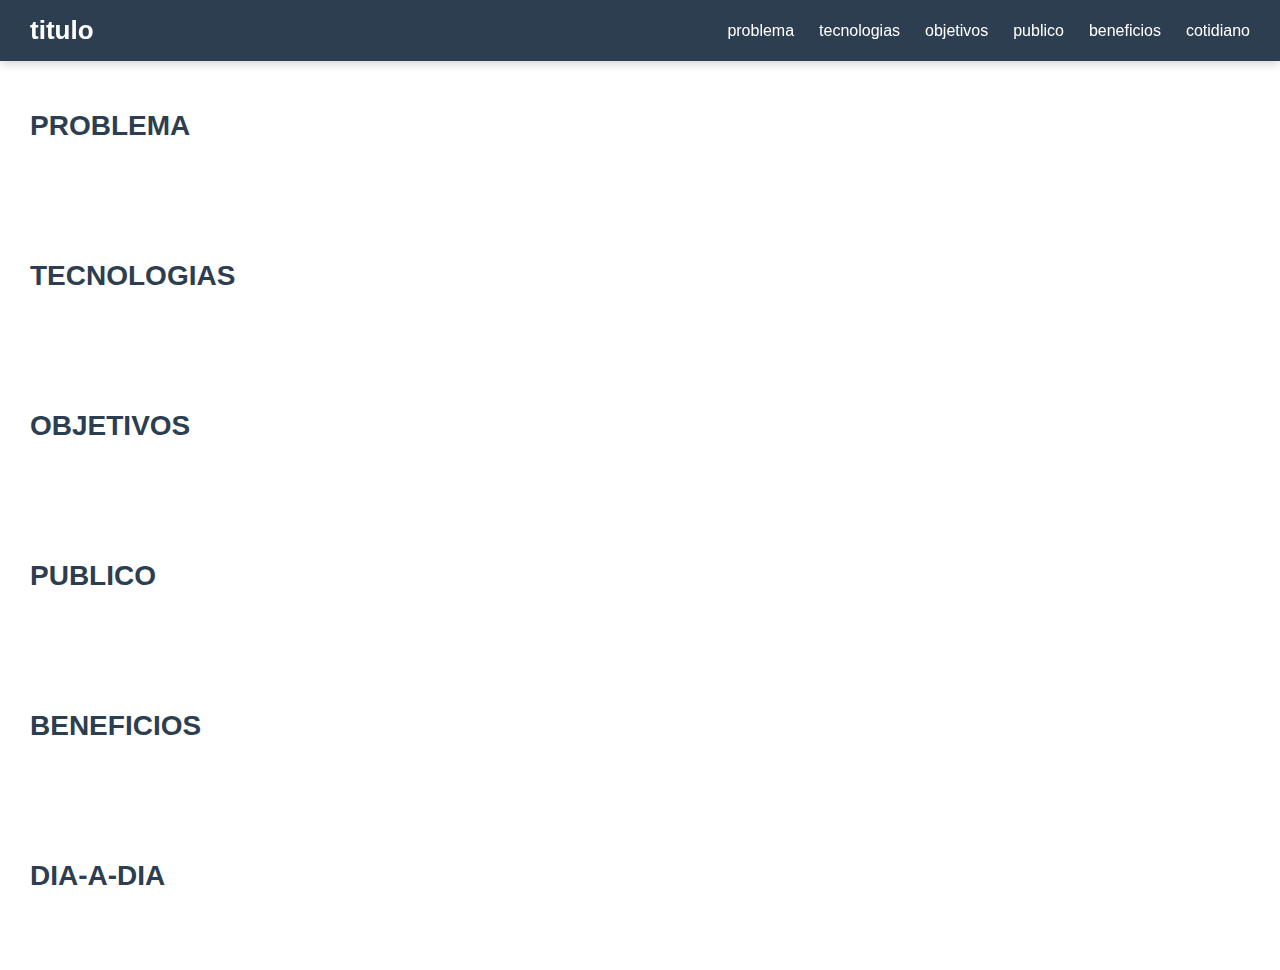
<file: index.html>
<!DOCTYPE html>
<html lang="pt-br">
<head>
    <meta charset="UTF-8">
    <meta name="viewport" content="width=device-width, initial-scale=1.0">
    <link rel="stylesheet" type="text/css" href="./src/css/style.css">
    <title>Document</title>
</head>
<body> 
     <header id="cabecalho">
        <h1>titulo</h1>
        <ul>
            <li><a href="#secao-1">problema</a></li>
            <li><a href="#secao-2">tecnologias</a></li>
            <li><a href="#secao-3">objetivos</a></li> 
            <li><a href="#secao-4">publico</a></li>
            <li><a href="#secao-5">beneficios</a></li>
            <li><a href="#secao-6"></a>cotidiano</li>
        </ul>
    </header>

    <main>
         <div class="container-secao">
            <section class="bloco-secao"  id="secao-1">
                <h2>problema</h2>
                <img>
                <p></p>
                <p></p>
            </section>
        </div>

         <div class="container-secao">
            <section class="bloco-secao"  id="secao-2">
                <h2>tecnologias</h2>
                <img>
                <p></p>
                <p></p>
            </section>
        </div>

         <div class="container-secao">
            <section class="bloco-secao"  id="secao-3">
                <h2>objetivos</h2>
                <img>
                <p></p>
                <p></p>
            </section>
        </div>

         <div class="container-secao">
             <section class="bloco-secao"  id="secao-4">
                <h2>publico</h2>
                <img>
                <p></p>
                <p></p>
            </section>
        </div>

         <div class="container-secao">
             <section class="bloco-secao"  id="secao-5">
                <h2>beneficios</h2>
                <img>
                <p></p>
                <p></p>
            </section>
        </div>

         <div class="container-secao">
            <section class="bloco-secao" id="secao-6">
                <h2>dia-a-dia</h2>
                <img>
                <p></p>
                <p></p>
            </section>
        </div>

    </main>

    <footer></footer>
</body>
</html>
</file>
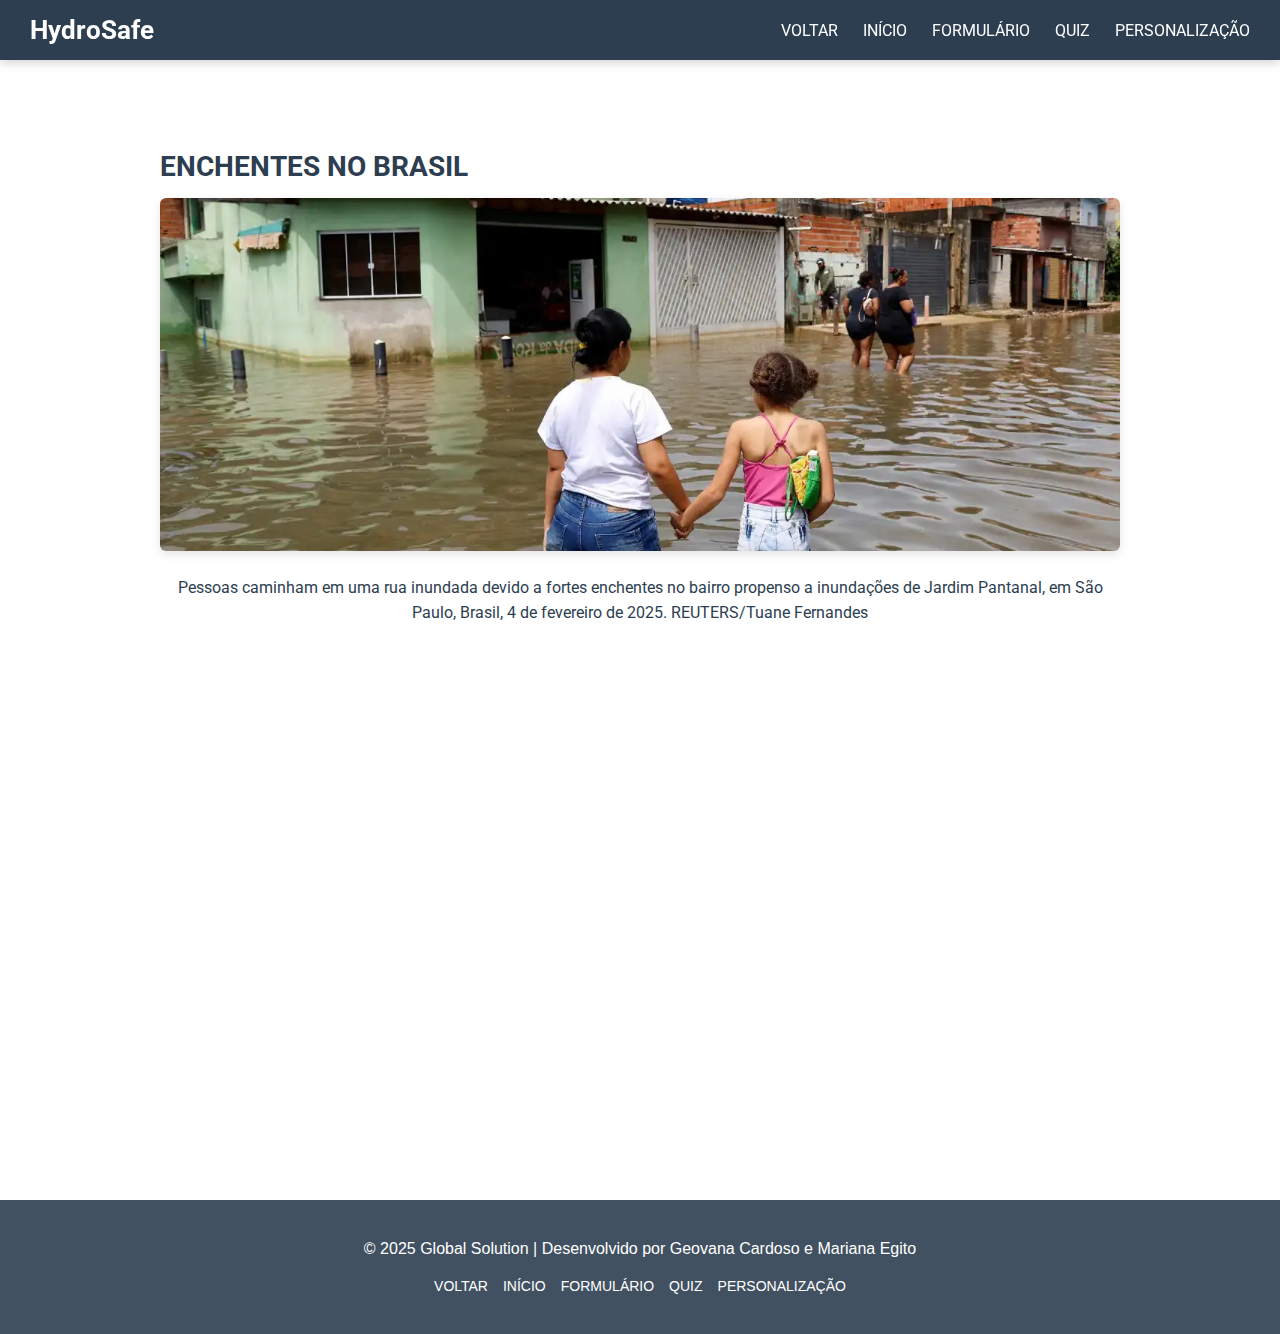
<file: src/pages/simulador.html>
<!DOCTYPE html>
<html lang="pt-br">
<head>
    <meta charset="UTF-8">
    <meta name="viewport" content="width=device-width, initial-scale=1.0">
    <link rel="stylesheet" type="text/css" href="../css/style.css">
    <link href="https://fonts.googleapis.com/css2?family=Roboto&display=swap" rel="stylesheet">

    <title>HydroSafe</title>
</head>
<!-- Esse é a GS de JavaScript (WEB DEV) -->
<body> 
     <header id="cabecalho">
        <h1>HydroSafe</h1>
        <ul>
            <li><a href="../../index.html">VOLTAR</a></li>
            <li><a href="#apresentacao">INÍCIO</a></li>
            <li><a href="#form">FORMULÁRIO</a></li> 
            <li><a href="#quiz">QUIZ</a></li>
            <li><a href="#perso">PERSONALIZAÇÃO</a></li>
        </ul>
    </header>

    <main>

        <!-- Seção onde serão mostradas as imagens do tema das enchentes (problema ou solução) -->

    <div class="container-secao">
        <section class="bloco-secao" id="apresentacao">
            <h2>Enchentes no Brasil</h2>
            <!-- O script.js definirá o src -->
            <img src="" id="imagens" alt="Imagem - Enchentes">
            <p id="legenda"></p>
        </section>
    </div>

    <div class="container-secao">
        <section class="bloco-secao" id="form">
            <!-- Seção do formulário -->
        </section>
    </div>

     <div class="container-secao">
        <section class="bloco-secao" id="quiz">
            <!-- Seção do quiz -->
        </section>
    </div>

    <div class="container-secao">
        <section class="bloco-secao" id="perso">
            <!-- Seção para o usuário escolher a cor de fundo da página -->
        </section>
    </div>
    </main>

     <footer class="rodape">
  <div class="rodape-container">
    <p>&copy; 2025 Global Solution | Desenvolvido por Geovana Cardoso e Mariana Egito</p>
    <div class="rodape-links">
        <a href="../../index.html">VOLTAR</a>
        <a href="#apresentacao">INÍCIO</a>
        <a href="#form">FORMULÁRIO</a> 
        <a href="#quiz">QUIZ</a>
        <a href="#perso">PERSONALIZAÇÃO</a>
    </div>
  </div>
</footer>

    <!-- Chamando JavaScript externo -->
     <script src="../js/script.js"></script>
</body>
</html>
</file>
<file: src/css/style.css>
* {
  margin: 0;
  padding: 0;
  box-sizing: border-box;
  scroll-behavior: smooth;
 }
 /* BODY */
 body {
  font-family: 'Roboto', sans-serif;
  background-color: #FFFFFF;
  color: #2C3E50;
  padding-top: 70px; /* espaço para o header fixo */
 }

 /* CABEÇALHO */
 header {
  position: fixed;
  top: 0;
  width: 100%;
  background-color: #2C3E50;
  color: #FFFFFF;
  display: flex;
  justify-content: space-between;
  align-items: center;
  padding: 15px 30px;
  z-index: 1000;
  box-shadow: 0 2px 10px rgba(0, 0, 0, 0.2);
 }

 header h1 {
  font-size: 26px;
 }

 header ul {
  display: flex;
  list-style: none;
  gap: 25px;
 }

 header li a {
  text-decoration: none;
  color: #FFFFFF;
  font-size: 16px;
  position: relative;
  transition: color 0.3s;
 }

 header li a::after {
  content: '';
  display: block;
  height: 2px;
  background-color: #D3D3D3;
  width: 0;
  transition: width 0.3s;
  position: absolute;
  bottom: -4px;
  left: 0;
 }

 header li a:hover {
  color: #D3D3D3;
 }

 header li a:hover::after {
  width: 100%;
 }

 /* Para responsividade */
 @media (max-width: 768px) {
  header {
    flex-direction: column;
    align-items: flex-start;
    padding: 15px;
  }
  header h1 {
    margin-bottom: 25px;
  }
  header ul {
    flex-direction: column;
    gap: 10px;
    width: 100%;
  }
  header li a {
    font-size: 18px;
  }
 }

 /* Seções gerais */
 .container-secao {
  padding: 40px 30px;
 }
 
 .container-secao p, #apresentacao p {
  font-size: 16px;
  color: #333;
  line-height: 1.6;
  text-align: center;
 }

 /* Títulos das seções */
 .container-secao h2 {
  font-size: 28px;
  color: #2C3E50;
  margin-bottom: 20px;
  text-transform: uppercase;
  text-align: left;
 }

 /* Imagem da seção Problema com destaque */
 #imgbanner {
  width: 100%;
  background-color: #f4f4f4;
  padding: 0;
 }

 #imgbanner img {
  width: 100%;
  display: block;
  height: auto;
  object-fit: cover;
  border-radius: 6px;
  box-shadow: 0 4px 10px rgba(0, 0, 0, 0.1);
 }

 /*Imagens da Landing Page*/
 .imgs{
  width: 100%;
  max-width: 800px; 
  display: block; 
  margin: 20px auto;
  border-radius: 8px;}

 /* Mini seção final (que dá acesso ao simulador) */
 .mini-secao-final {
  background-color: #ecf0f1;
  padding: 60px 20px;
  text-align: center;
  margin-top: 60px;
  font-family: 'Roboto', sans-serif;
 }

 .mini-secao-final h2 {
  font-size: 28px;
  color: #2C3E50;
  margin-bottom: 20px;
  text-transform: uppercase;
  letter-spacing: 1px;
 }

 .mini-secao-final p {
  font-size: 18px;
  color: #34495e;
  margin-bottom: 30px;
 }

 .botao-navegar {
  display: inline-block;
  padding: 12px 24px;
  background-color: #2C3E50;
  color: #fff;
  text-decoration: none;
  border-radius: 30px;
  font-size: 16px;
  font-weight: bold;
  transition: background 0.3s ease, transform 0.2s ease;
 }

 .botao-navegar:hover {
  background-color: #34495e;
  transform: scale(1.05);
 }

 /* Rodapé*/
 .rodape {
  background-color: rgba(44, 62, 80, 0.9);
  color: #fff;
  padding: 40px 20px;
  text-align: center;
  font-family: 'Segoe UI', sans-serif;
  margin-top: 60px;
 }

 .rodape-container {
  max-width: 1000px;
  margin: auto;
 }

 .rodape p {
  font-size: 16px;
  margin-bottom: 20px;
 }

 .rodape-links {
  display: flex;
  justify-content: center;
  flex-wrap: wrap;
  gap: 15px;
 }

 .rodape-links a {
  color: #fff;
  text-decoration: none;
  font-size: 14px;
  transition: color 0.3s;
 }

 .rodape-links a:hover {
  color: #f39c12;
 }



/* Seção de slideshow com altura ajustada */
#apresentacao {
  text-align: center;
  padding: 40px 20px;
  max-width: 1000px;
  margin: auto;
  height: 550px; /* altura maior para exibir a legenda */
  overflow: hidden;
  position: relative;
}

#apresentacao h2 {
  font-size: 28px;
  color: #2C3E50;
  margin-bottom: 15px;
  text-transform: uppercase;
}

#apresentacao img {
  width: 100%;
  height: 75%;
  object-fit: cover;
  border-radius: 6px;
  box-shadow: 0 4px 10px rgba(0, 0, 0, 0.1);
}

#apresentacao p {
  font-size: 16px;
  color: #2C3E50;
  margin-top: 10px;
  padding: 10px;
}

/* Seção do formulário de login/cadastro */
#form {
  max-width: 850px;
  margin: 60px auto;
  padding: 40px 30px;
  font-family: 'Roboto', sans-serif;
  text-align: center;
}

#form h2 {
  padding: 10px;
  text-align: center;
  color: #2C3E50;
  margin-bottom: 20px;
  font-size: 24px;
  text-transform: uppercase;
}

#form p {
  padding: 30px;
}

#form input {
  width: 100%;
  padding: 12px;
  margin: 10px 0;
  border: 1px solid #ccc;
  border-radius: 8px;
  font-size: 14px;
}

#form button {
  padding: 15px 30px;
  margin: 10px 5px;
  background-color: #2C3E50;
  color: white;
  border: none;
  border-radius: 25px;
  cursor: pointer;
  font-weight: bold;
  transition: background 0.3s ease, transform 0.2s ease;
}

#form button:hover {
  background-color: #34495e;
  transform: scale(1.05);
}

/* Esconder */
.esconder {
  display: none;
}

/* Botões iniciais */
#opcaoInicial {
  display: flex;
  justify-content: center;
  gap: 20px;
  margin-bottom: 20px;
}

/* Mensagens */
.message {
  margin-top: 10px;
  font-weight: bold;
}

.success {
  color: green;
}

.error {
  color: red;
}
</file>
